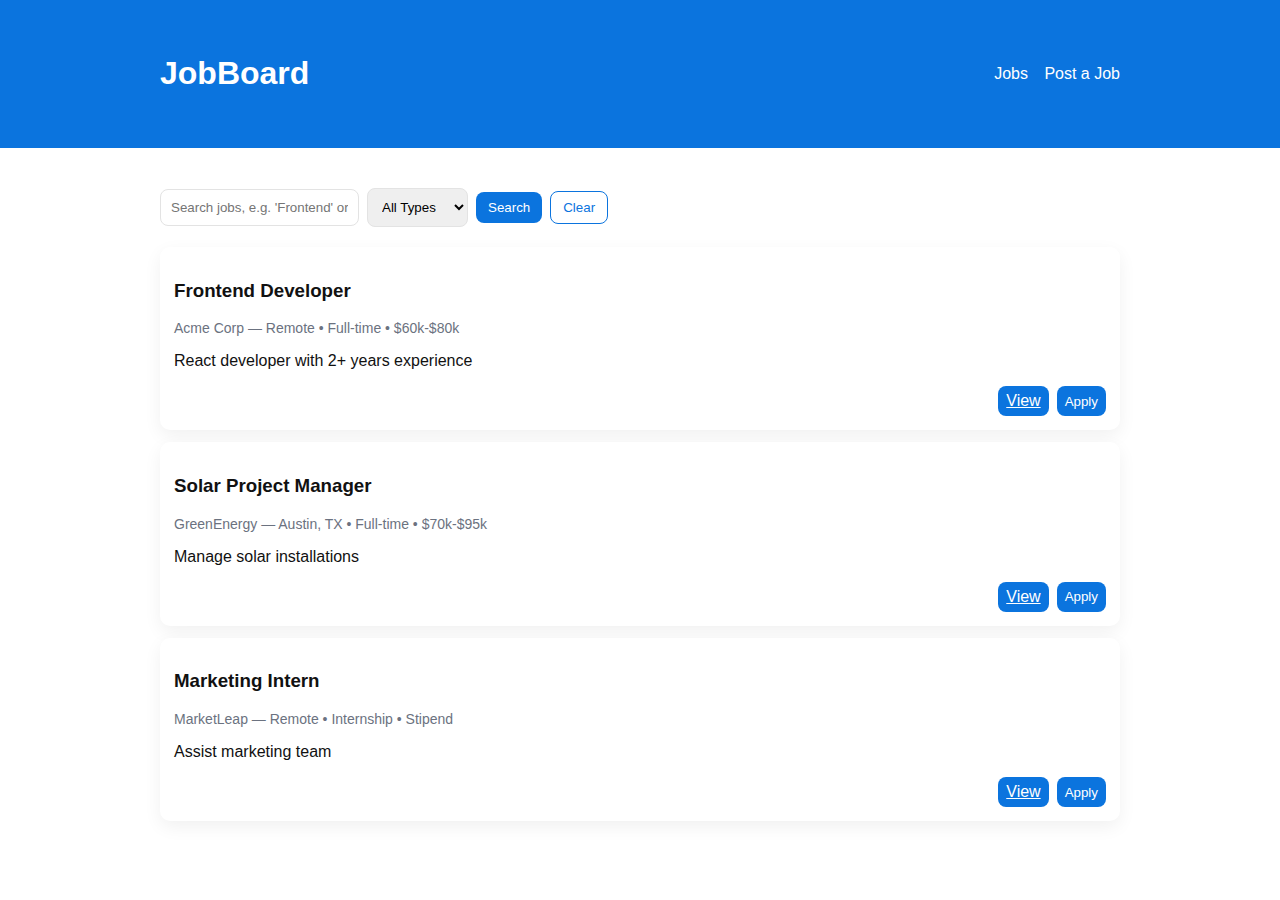
<file: Green Solar/job-board/index.html>
<!doctype html>
<html lang="en">
<head>
  <meta charset="utf-8" />
  <meta name="viewport" content="width=device-width,initial-scale=1" />
  <title>JobBoard - Find Jobs</title>
  <link rel="stylesheet" href="assets/css/style.css" />
</head>
<body>
  <header class="jb-header">
    <div class="container jb-row">
      <h1>JobBoard</h1>
      <nav>
        <a href="index.html">Jobs</a>
        <a href="post-job.html">Post a Job</a>
      </nav>
    </div>
  </header>

  <main class="container jb-main">
    <section class="searchbar">
      <input id="q" placeholder="Search jobs, e.g. 'Frontend' or 'Marketing'">
      <select id="type">
        <option value="">All Types</option>
        <option>Full-time</option>
        <option>Part-time</option>
        <option>Contract</option>
        <option>Internship</option>
      </select>
      <button id="searchBtn" class="btn">Search</button>
      <button id="clearBtn" class="btn ghost">Clear</button>
    </section>

    <section class="jobs-list" id="jobsList">
      <!-- jobs injected here -->
    </section>

    <template id="job-card">
      <article class="job-card">
        <h3 class="title"></h3>
        <div class="meta"></div>
        <p class="desc"></p>
        <div class="job-actions">
          <a class="view-link btn small" href="#">View</a>
          <button class="applyBtn btn small">Apply</button>
        </div>
      </article>
    </template>
  </main>

  <div id="applyModal" class="modal" aria-hidden="true">
    <div class="modal-content">
      <button class="close" id="closeApply">×</button>
      <h3>Apply for Job</h3>
      <form id="applyForm">
        <label>Name<input required id="app_name"></label>
        <label>Email<input required id="app_email" type="email"></label>
        <label>Message<textarea id="app_msg" rows="4"></textarea></label>
        <button class="btn" type="submit">Submit Application</button>
      </form>
      <p id="applyMsg" class="muted"></p>
    </div>
  </div>

  <script src="assets/js/jobs.js"></script>
</body>
</html>
</file>
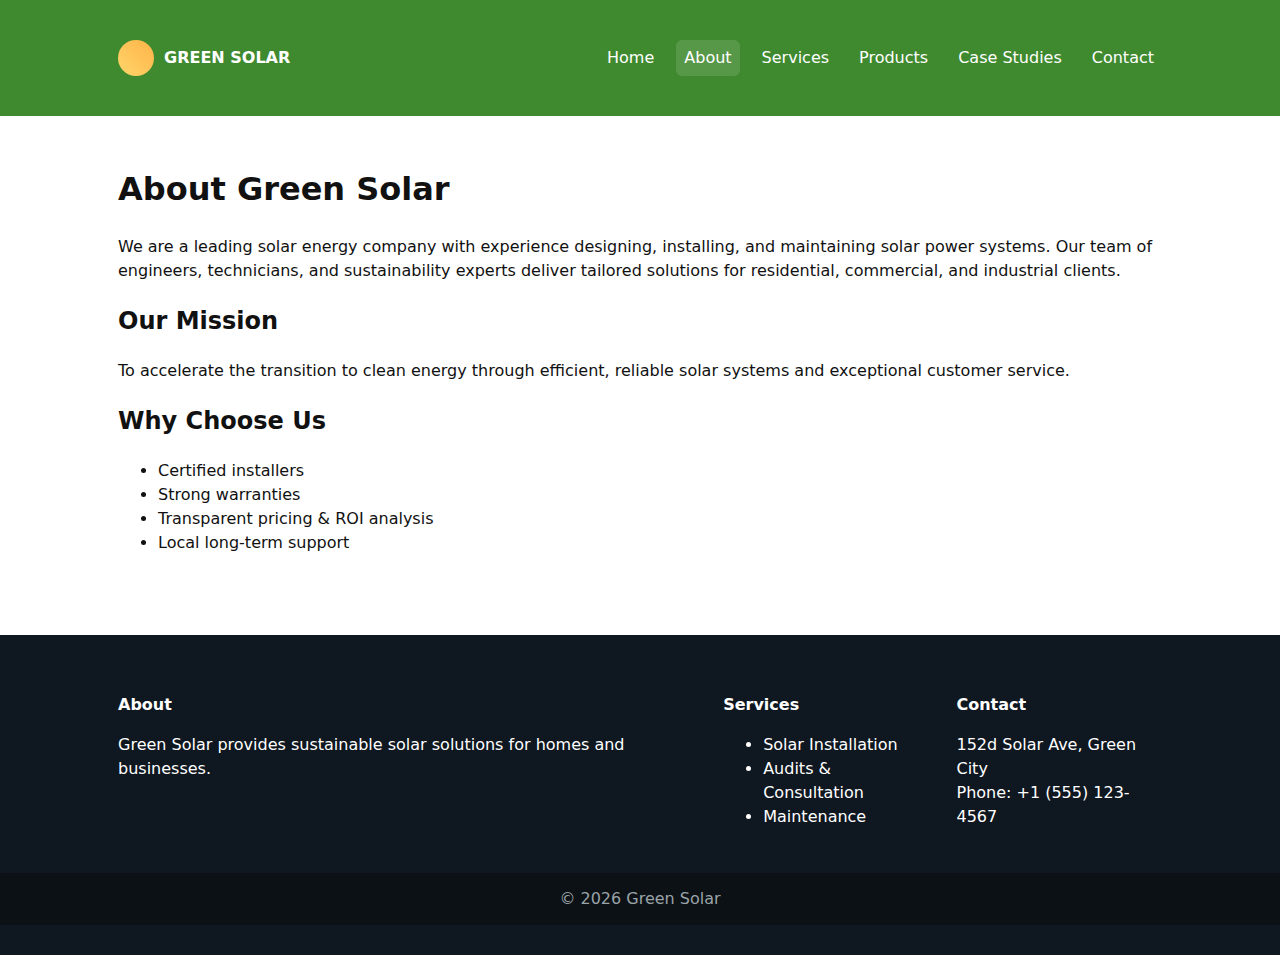
<file: Green Solar/About.html>
<!doctype html>
<html lang="en">
<head>
  <meta charset="utf-8" />
  <meta name="viewport" content="width=device-width,initial-scale=1" />
  <title>About - Green Solar</title>
  <link rel="stylesheet" href="style.css" />
</head>
<body>
  <!-- reuse header -->
  <header class="site-header">
    <div class="container header-inner">
      <div class="logo">
        <div class="sun"></div><span>GREEN SOLAR</span>
      </div>
      <nav class="main-nav" id="mainNav">
        <a href="index.html">Home</a>
        <a href="about.html" class="active">About</a>
        <a href="services.html">Services</a>
        <a href="products.html">Products</a>
        <a href="case-studies.html">Case Studies</a>
        <a href="contact.html">Contact</a>
      </nav>
      <button class="nav-toggle" id="navToggle2">☰</button>
    </div>
  </header>

  <main class="container">
    <h1>About Green Solar</h1>
    <p>We are a leading solar energy company with experience designing, installing, and maintaining solar power systems. Our team of engineers, technicians, and sustainability experts deliver tailored solutions for residential, commercial, and industrial clients.</p>

    <section>
      <h2>Our Mission</h2>
      <p>To accelerate the transition to clean energy through efficient, reliable solar systems and exceptional customer service.</p>
    </section>

    <section>
      <h2>Why Choose Us</h2>
      <ul>
        <li>Certified installers</li>
        <li>Strong warranties</li>
        <li>Transparent pricing & ROI analysis</li>
        <li>Local long-term support</li>
      </ul>
    </section>
  </main>

  <footer class="site-footer">
    <div class="container footer-inner">
      <div>
        <h4>About</h4>
        <p>Green Solar provides sustainable solar solutions for homes and businesses.</p>
      </div>
      <div>
        <h4>Services</h4>
        <ul>
          <li><a href="services.html">Solar Installation</a></li>
          <li><a href="services.html">Audits & Consultation</a></li>
          <li><a href="services.html">Maintenance</a></li>
        </ul>
      </div>
      <div>
        <h4>Contact</h4>
        <p>152d Solar Ave, Green City<br/>Phone: +1 (555) 123-4567</p>
      </div>
    </div>
    <div class="copyright">© <span id="year2"></span> Green Solar</div>
  </footer>

  <script src="main.js"></script>
</body>
</html>
</file>
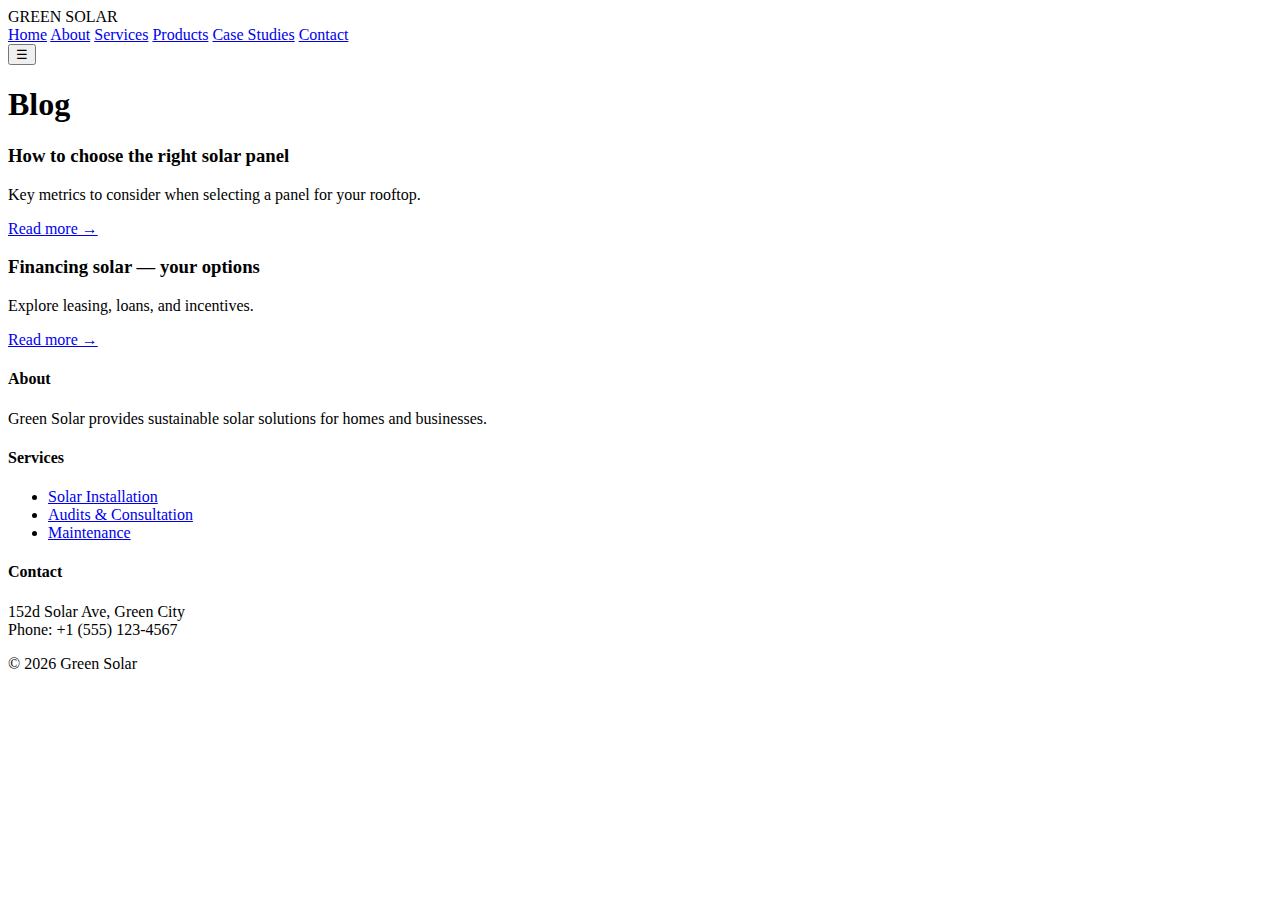
<file: Green Solar/blog.html>
<!doctype html>
<html lang="en">
<head>
  <meta charset="utf-8" />
  <meta name="viewport" content="width=device-width,initial-scale=1" />
  <title>Blog - Green Solar</title>
  <link rel="stylesheet"style.css" />
</head>
<body>
  <header class="site-header">
    <div class="container header-inner">
      <div class="logo"><div class="sun"></div><span>GREEN SOLAR</span></div>
      <nav class="main-nav">
        <a href="index.html">Home</a>
        <a href="about.html">About</a>
        <a href="services.html">Services</a>
        <a href="products.html">Products</a>
        <a href="case-studies.html">Case Studies</a>
        <a href="contact.html">Contact</a>
      </nav>
      <button class="nav-toggle">☰</button>
    </div>
  </header>

  <main class="container">
    <h1>Blog</h1>
    <article class="post-preview">
      <h3>How to choose the right solar panel</h3>
      <p>Key metrics to consider when selecting a panel for your rooftop.</p>
      <a href="#">Read more →</a>
    </article>

    <article class="post-preview">
      <h3>Financing solar — your options</h3>
      <p>Explore leasing, loans, and incentives.</p>
      <a href="#">Read more →</a>
    </article>
  </main>

  <footer class="site-footer">
    <div class="container footer-inner">
      <div>
        <h4>About</h4>
        <p>Green Solar provides sustainable solar solutions for homes and businesses.</p>
      </div>
      <div>
        <h4>Services</h4>
        <ul>
          <li><a href="services.html">Solar Installation</a></li>
          <li><a href="services.html">Audits & Consultation</a></li>
          <li><a href="services.html">Maintenance</a></li>
        </ul>
      </div>
      <div>
        <h4>Contact</h4>
        <p>152d Solar Ave, Green City<br/>Phone: +1 (555) 123-4567</p>
      </div>
    </div>
    <div class="copyright">© <span id="year8"></span> Green Solar</div>
  </footer>

  <script src="main.js"></script>
</body>
</html>
</file>
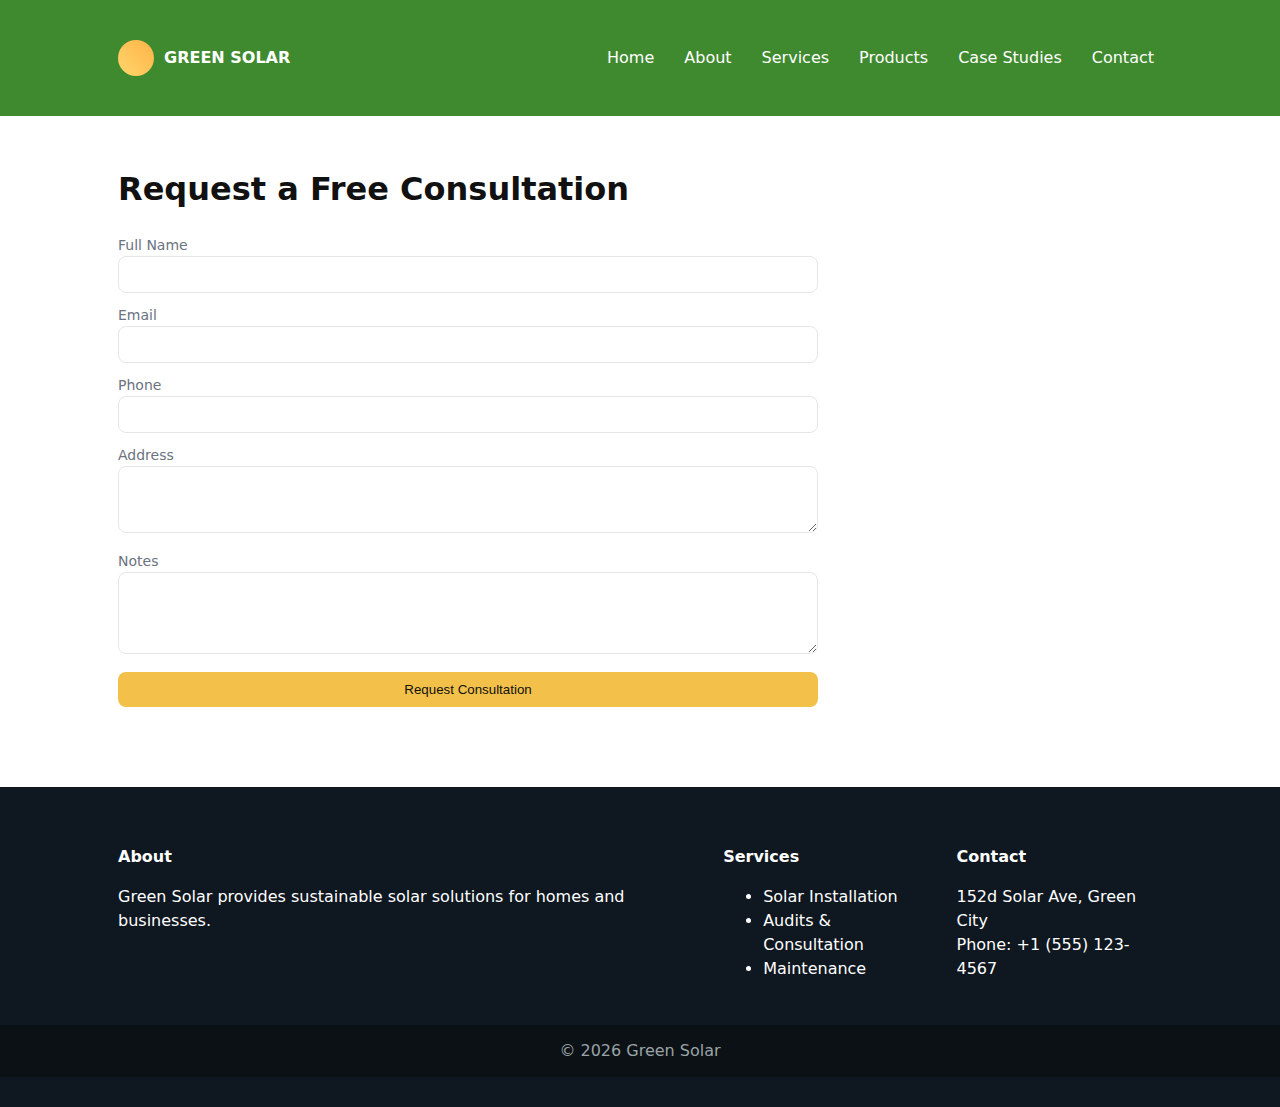
<file: Green Solar/consultation.html>
<!doctype html>
<html lang="en">
<head>
  <meta charset="utf-8" />
  <meta name="viewport" content="width=device-width,initial-scale=1" />
  <title>Free Consultation - Green Solar</title>
  <link rel="stylesheet" href="style.css" />
</head>
<body>
  <header class="site-header">
    <div class="container header-inner">
      <div class="logo"><div class="sun"></div><span>GREEN SOLAR</span></div>
      <nav class="main-nav">
        <a href="index.html">Home</a>
        <a href="about.html">About</a>
        <a href="services.html">Services</a>
        <a href="products.html">Products</a>
        <a href="case-studies.html">Case Studies</a>
        <a href="contact.html">Contact</a>
      </nav>
      <button class="nav-toggle">☰</button>
    </div>
  </header>

  <main class="container">
    <h1>Request a Free Consultation</h1>
    <form id="consultForm" class="contact-form">
      <label>Full Name<input type="text" id="c_name" required></label>
      <label>Email<input type="email" id="c_email" required></label>
      <label>Phone<input type="tel" id="c_phone"></label>
      <label>Address<textarea id="c_address" rows="3"></textarea></label>
      <label>Notes<textarea id="c_notes" rows="4"></textarea></label>
      <button class="btn" type="submit">Request Consultation</button>
    </form>
    <p id="consultMsg" class="muted"></p>
  </main>

  <footer class="site-footer">
    <div class="container footer-inner">
      <div>
        <h4>About</h4>
        <p>Green Solar provides sustainable solar solutions for homes and businesses.</p>
      </div>
      <div>
        <h4>Services</h4>
        <ul>
          <li><a href="services.html">Solar Installation</a></li>
          <li><a href="services.html">Audits & Consultation</a></li>
          <li><a href="services.html">Maintenance</a></li>
        </ul>
      </div>
      <div>
        <h4>Contact</h4>
        <p>152d Solar Ave, Green City<br/>Phone: +1 (555) 123-4567</p>
      </div>
    </div>
    <div class="copyright">© <span id="year10"></span> Green Solar</div>
  </footer>

  <script src="main.js"></script>
</body>
</html>
</file>
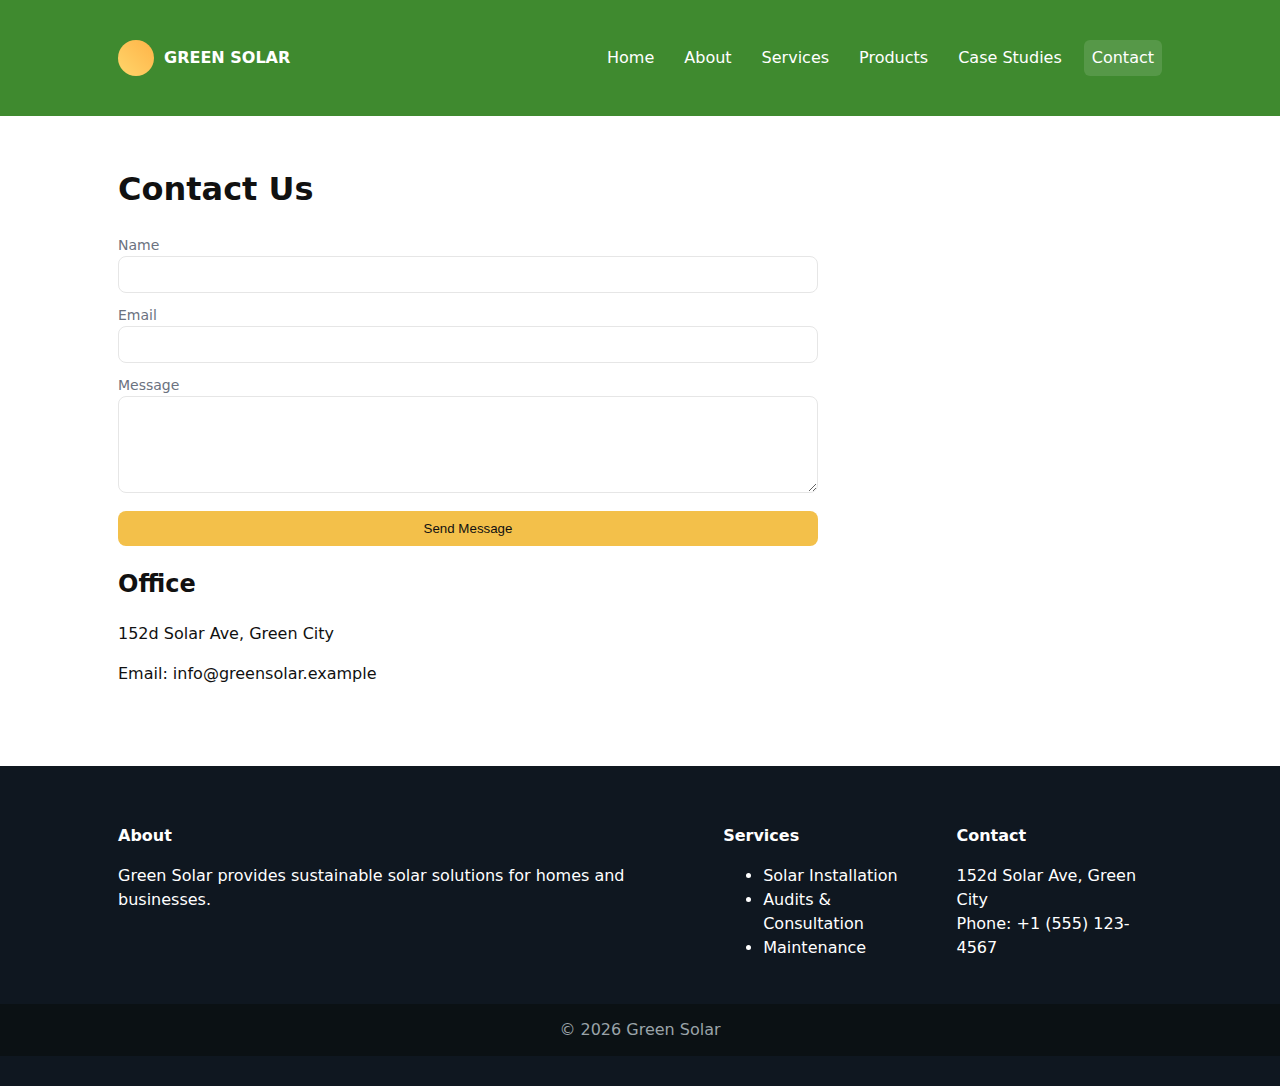
<file: Green Solar/contact.html>
<!doctype html>
<html lang="en">
<head>
  <meta charset="utf-8" />
  <meta name="viewport" content="width=device-width,initial-scale=1" />
  <title>Contact - Green Solar</title>
  <link rel="stylesheet" href="style.css" />
</head>
<body>
  <header class="site-header">
    <div class="container header-inner">
      <div class="logo"><div class="sun"></div><span>GREEN SOLAR</span></div>
      <nav class="main-nav">
        <a href="index.html">Home</a>
        <a href="about.html">About</a>
        <a href="services.html">Services</a>
        <a href="products.html">Products</a>
        <a href="case-studies.html">Case Studies</a>
        <a href="contact.html" class="active">Contact</a>
      </nav>
      <button class="nav-toggle">☰</button>
    </div>
  </header>

  <main class="container">
    <h1>Contact Us</h1>
    <form id="contactForm" class="contact-form">
      <label>Name<input type="text" id="name" required></label>
      <label>Email<input type="email" id="email" required></label>
      <label>Message<textarea id="message" rows="5" required></textarea></label>
      <button class="btn" type="submit">Send Message</button>
    </form>

    <section>
      <h2>Office</h2>
      <p>152d Solar Ave, Green City</p>
      <p>Email: info@greensolar.example</p>
    </section>
  </main>

  <footer class="site-footer">
    <div class="container footer-inner">
      <div>
        <h4>About</h4>
        <p>Green Solar provides sustainable solar solutions for homes and businesses.</p>
      </div>
      <div>
        <h4>Services</h4>
        <ul>
          <li><a href="services.html">Solar Installation</a></li>
          <li><a href="services.html">Audits & Consultation</a></li>
          <li><a href="services.html">Maintenance</a></li>
        </ul>
      </div>
      <div>
        <h4>Contact</h4>
        <p>152d Solar Ave, Green City<br/>Phone: +1 (555) 123-4567</p>
      </div>
    </div>
    <div class="copyright">© <span id="year9"></span> Green Solar</div>
  </footer>

  <script src="main.js"></script>
</body>
</html>
</file>
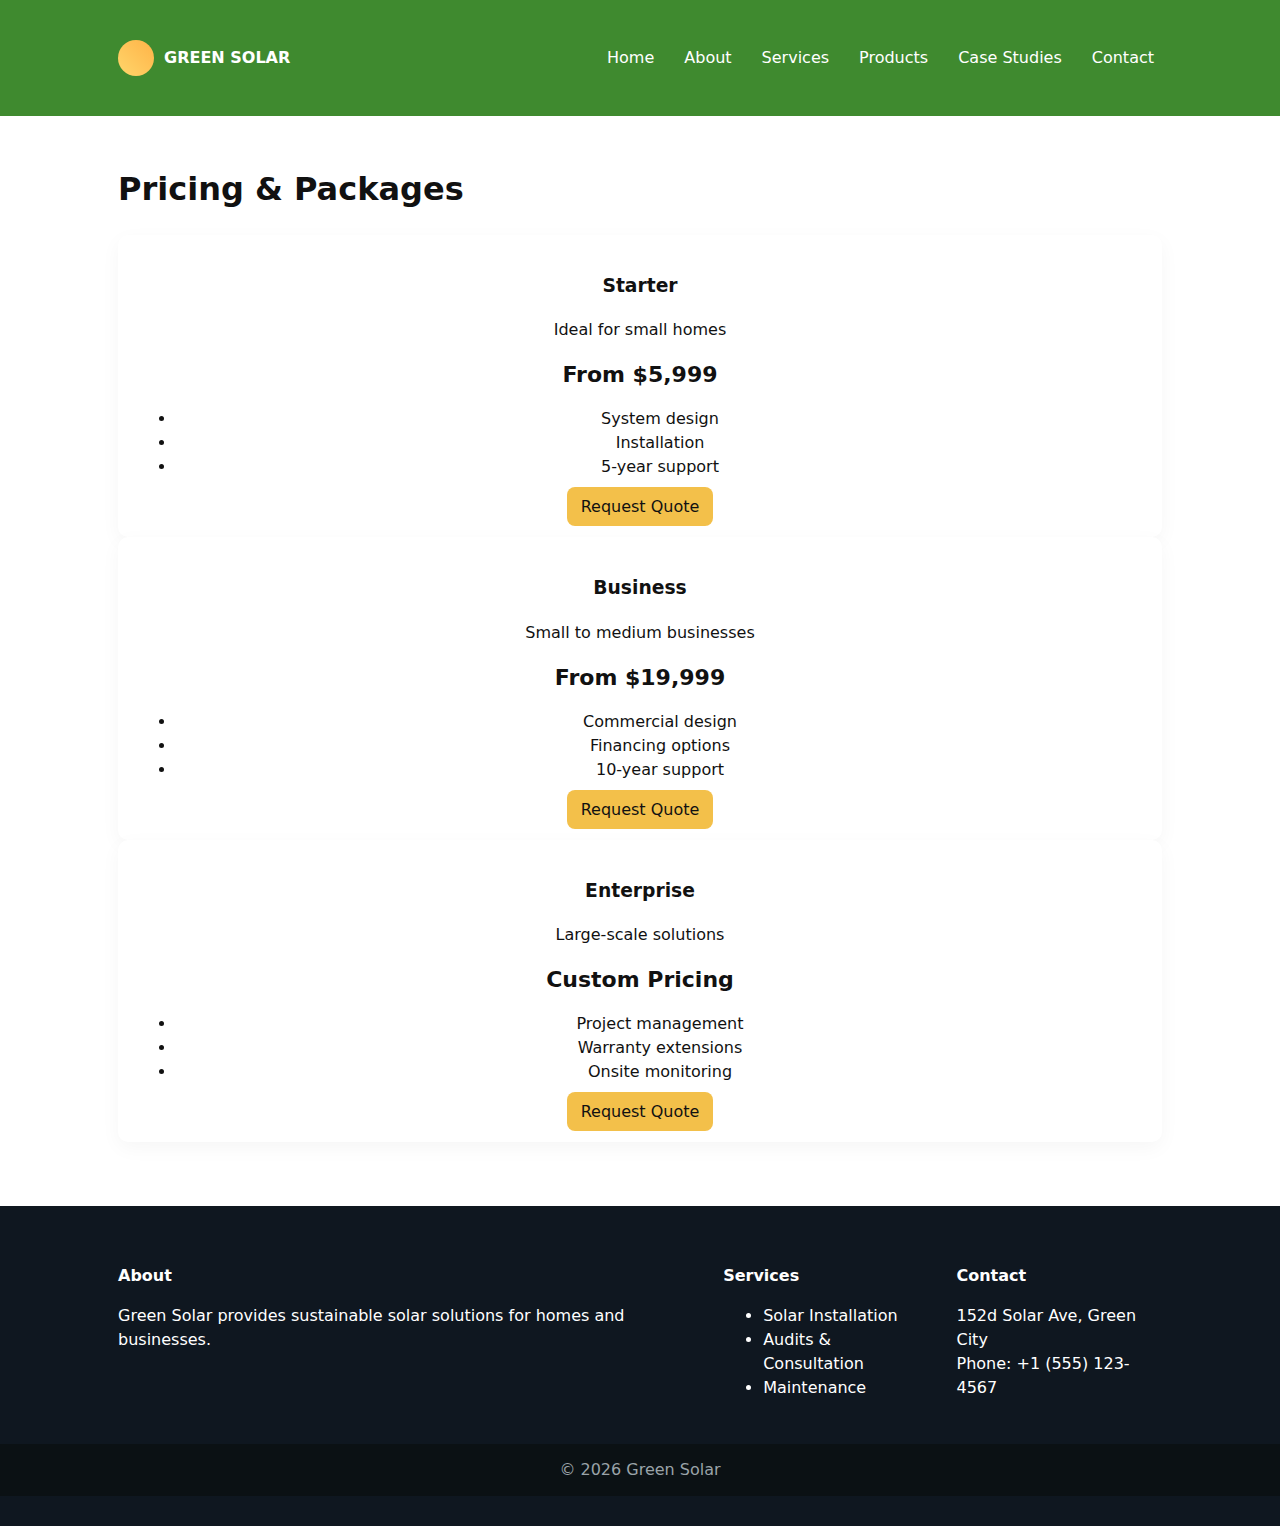
<file: Green Solar/pricing.html>
<!doctype html>
<html lang="en">
<head>
  <meta charset="utf-8" />
  <meta name="viewport" content="width=device-width,initial-scale=1" />
  <title>Pricing - Green Solar</title>
  <link rel="stylesheet" href="style.css" />
</head>
<body>
  <header class="site-header">
    <div class="container header-inner">
      <div class="logo"><div class="sun"></div><span>GREEN SOLAR</span></div>
      <nav class="main-nav">
        <a href="index.html">Home</a>
        <a href="about.html">About</a>
        <a href="services.html">Services</a>
        <a href="products.html">Products</a>
        <a href="case-studies.html">Case Studies</a>
        <a href="contact.html">Contact</a>
      </nav>
      <button class="nav-toggle">☰</button>
    </div>
  </header>

  <main class="container">
    <h1>Pricing & Packages</h1>
    <div class="pricing-grid">
      <div class="price-card">
        <h3>Starter</h3>
        <p>Ideal for small homes</p>
        <div class="price">From $5,999</div>
        <ul>
          <li>System design</li>
          <li>Installation</li>
          <li>5-year support</li>
        </ul>
        <a class="btn" href="consultation.html">Request Quote</a>
      </div>
      <div class="price-card">
        <h3>Business</h3>
        <p>Small to medium businesses</p>
        <div class="price">From $19,999</div>
        <ul>
          <li>Commercial design</li>
          <li>Financing options</li>
          <li>10-year support</li>
        </ul>
        <a class="btn" href="consultation.html">Request Quote</a>
      </div>
      <div class="price-card">
        <h3>Enterprise</h3>
        <p>Large-scale solutions</p>
        <div class="price">Custom Pricing</div>
        <ul>
          <li>Project management</li>
          <li>Warranty extensions</li>
          <li>Onsite monitoring</li>
        </ul>
        <a class="btn" href="consultation.html">Request Quote</a>
      </div>
    </div>
  </main>

  <footer class="site-footer">
    <div class="container footer-inner">
      <div>
        <h4>About</h4>
        <p>Green Solar provides sustainable solar solutions for homes and businesses.</p>
      </div>
      <div>
        <h4>Services</h4>
        <ul>
          <li><a href="services.html">Solar Installation</a></li>
          <li><a href="services.html">Audits & Consultation</a></li>
          <li><a href="services.html">Maintenance</a></li>
        </ul>
      </div>
      <div>
        <h4>Contact</h4>
        <p>152d Solar Ave, Green City<br/>Phone: +1 (555) 123-4567</p>
      </div>
    </div>
    <div class="copyright">© <span id="year6"></span> Green Solar</div>
  </footer>

  <script src="main.js"></script>
</body>
</html>
</file>
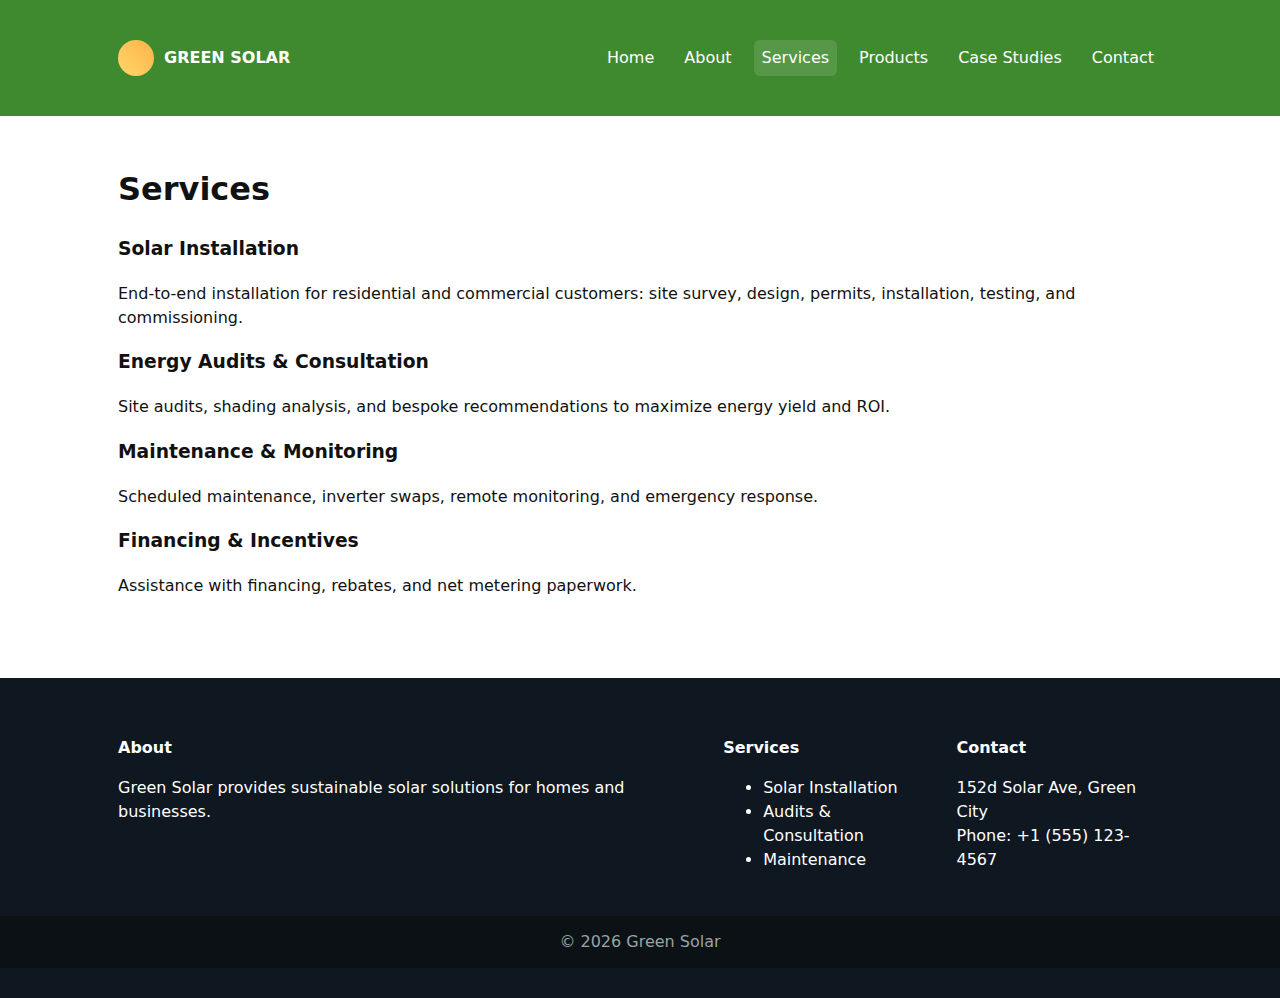
<file: Green Solar/services.html>
<!doctype html>
<html lang="en">
<head>
  <meta charset="utf-8" />
  <meta name="viewport" content="width=device-width,initial-scale=1" />
  <title>Services - Green Solar</title>
  <link rel="stylesheet" href="style.css" />
</head>
<body>
  <!-- header reuse -->
  <header class="site-header">
    <div class="container header-inner">
      <div class="logo"><div class="sun"></div><span>GREEN SOLAR</span></div>
      <nav class="main-nav" id="mainNav3">
        <a href="index.html">Home</a>
        <a href="about.html">About</a>
        <a href="services.html" class="active">Services</a>
        <a href="products.html">Products</a>
        <a href="case-studies.html">Case Studies</a>
        <a href="contact.html">Contact</a>
      </nav>
      <button class="nav-toggle" id="navToggle3">☰</button>
    </div>
  </header>

  <main class="container">
    <h1>Services</h1>
    <section class="service-list">
      <article>
        <h3>Solar Installation</h3>
        <p>End-to-end installation for residential and commercial customers: site survey, design, permits, installation, testing, and commissioning.</p>
      </article>
      <article>
        <h3>Energy Audits & Consultation</h3>
        <p>Site audits, shading analysis, and bespoke recommendations to maximize energy yield and ROI.</p>
      </article>
      <article>
        <h3>Maintenance & Monitoring</h3>
        <p>Scheduled maintenance, inverter swaps, remote monitoring, and emergency response.</p>
      </article>
      <article>
        <h3>Financing & Incentives</h3>
        <p>Assistance with financing, rebates, and net metering paperwork.</p>
      </article>
    </section>
  </main>

  <footer class="site-footer">
    <div class="container footer-inner">
      <div>
        <h4>About</h4>
        <p>Green Solar provides sustainable solar solutions for homes and businesses.</p>
      </div>
      <div>
        <h4>Services</h4>
        <ul>
          <li><a href="services.html">Solar Installation</a></li>
          <li><a href="services.html">Audits & Consultation</a></li>
          <li><a href="services.html">Maintenance</a></li>
        </ul>
      </div>
      <div>
        <h4>Contact</h4>
        <p>152d Solar Ave, Green City<br/>Phone: +1 (555) 123-4567</p>
      </div>
    </div>
    <div class="copyright">© <span id="year3"></span> Green Solar</div>
  </footer>

  <script src="main.js"></script>
</body>
</html>
</file>
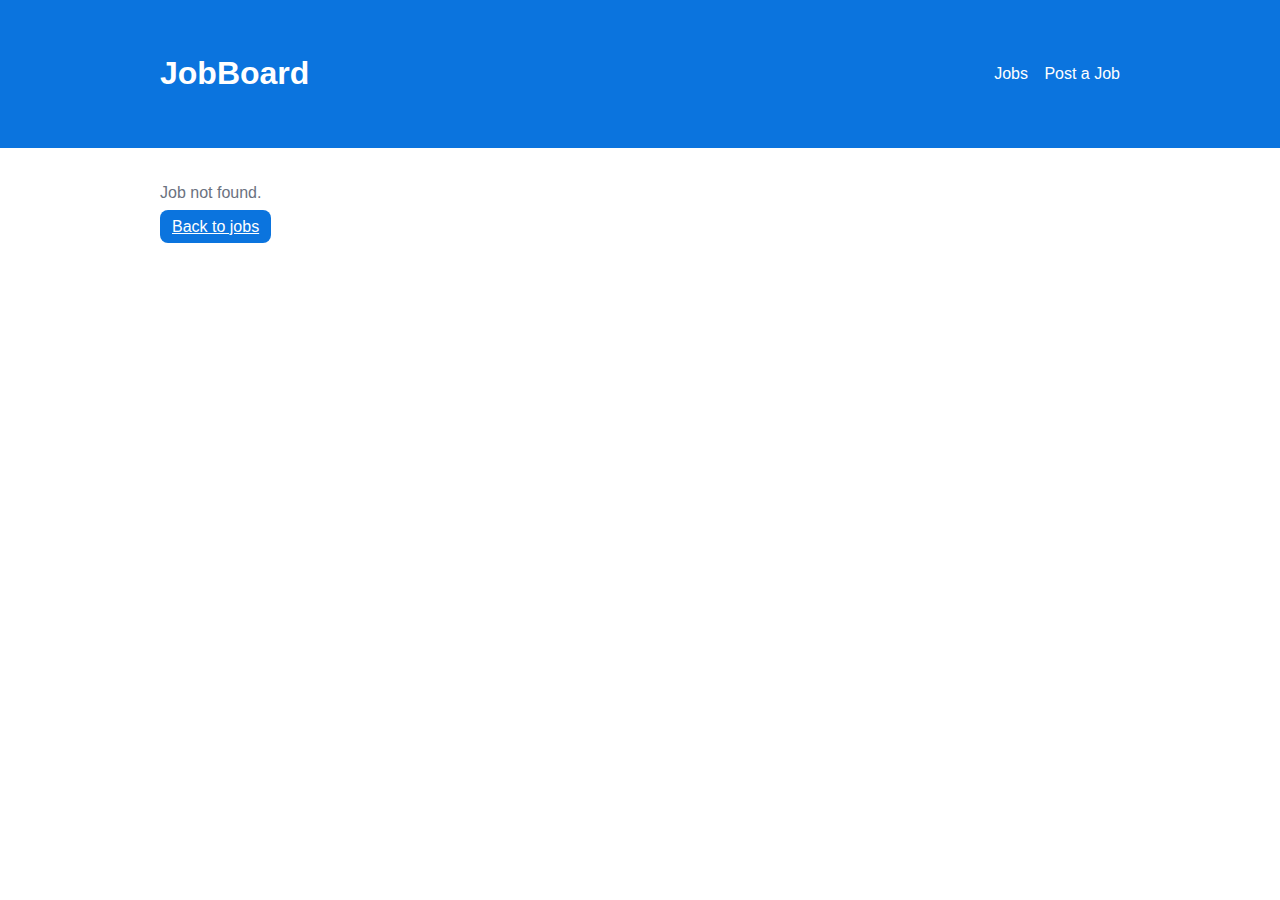
<file: Green Solar/job-board/job-details.html>
<!doctype html>
<html lang="en">
<head>
  <meta charset="utf-8" />
  <meta name="viewport" content="width=device-width,initial-scale=1" />
  <title>Job Details - JobBoard</title>
  <link rel="stylesheet" href="assets/css/style.css" />
</head>
<body>
  <header class="jb-header">
    <div class="container jb-row">
      <h1>JobBoard</h1>
      <nav>
        <a href="index.html">Jobs</a>
        <a href="post-job.html">Post a Job</a>
      </nav>
    </div>
  </header>

  <main class="container" id="jobDetailsContainer">
    <!-- job details injected by JS -->
  </main>

  <script src="assets/js/jobs.js"></script>
</body>
</html>
</file>
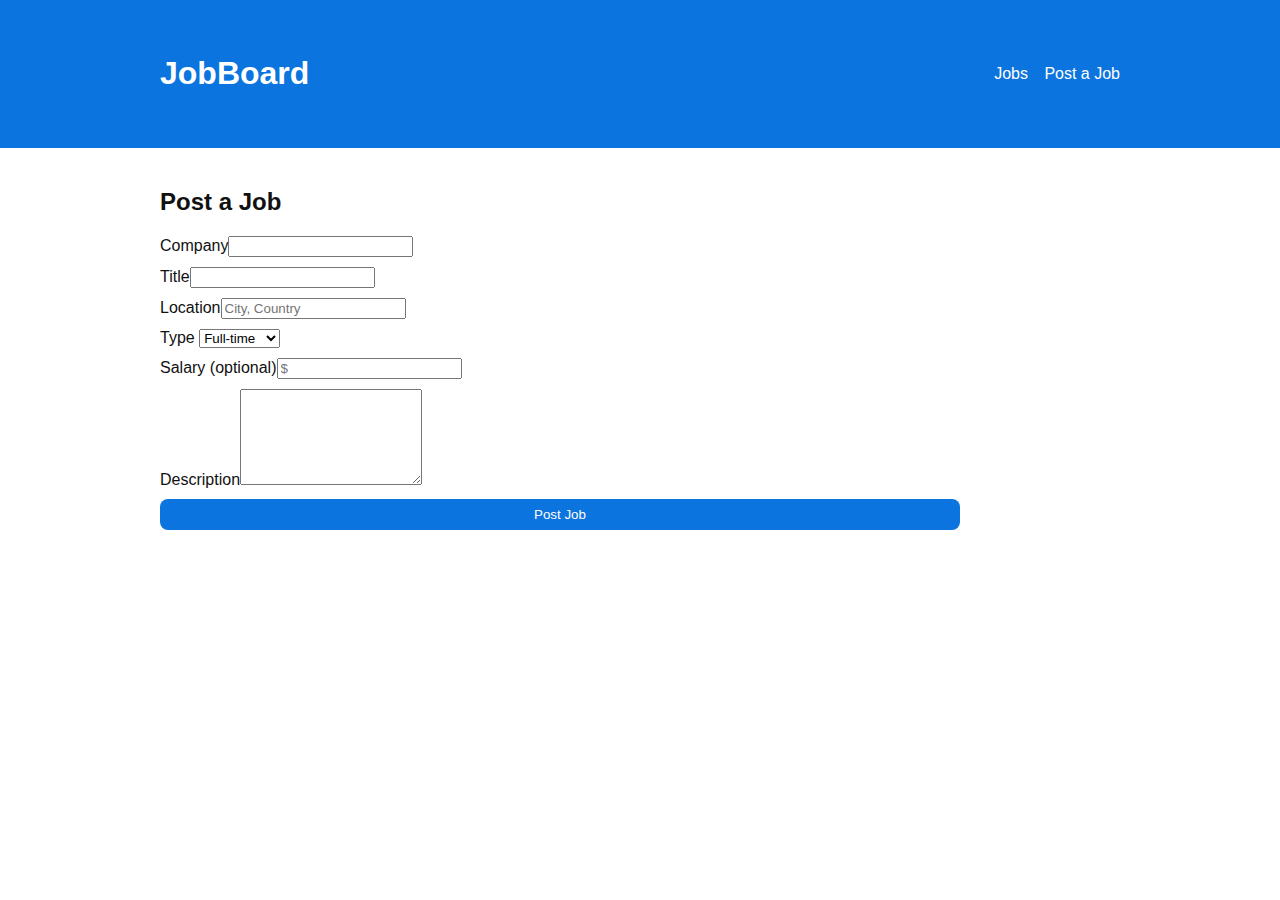
<file: Green Solar/job-board/post-job.html>
<!doctype html>
<html lang="en">
<head>
  <meta charset="utf-8" />
  <meta name="viewport" content="width=device-width,initial-scale=1" />
  <title>Post a Job - JobBoard</title>
  <link rel="stylesheet" href="assets/css/style.css" />
</head>
<body>
  <header class="jb-header">
    <div class="container jb-row">
      <h1>JobBoard</h1>
      <nav>
        <a href="index.html">Jobs</a>
        <a href="post-job.html">Post a Job</a>
      </nav>
    </div>
  </header>

  <main class="container">
    <h2>Post a Job</h2>
    <form id="postForm" class="post-job-form">
      <label>Company<input id="company" required></label>
      <label>Title<input id="title" required></label>
      <label>Location<input id="location" placeholder="City, Country"></label>
      <label>Type
        <select id="jobType">
          <option>Full-time</option>
          <option>Part-time</option>
          <option>Contract</option>
          <option>Internship</option>
        </select>
      </label>
      <label>Salary (optional)<input id="salary" placeholder="$"></label>
      <label>Description<textarea id="description" rows="6" required></textarea></label>
      <button class="btn" type="submit">Post Job</button>
      <p id="postMsg" class="muted"></p>
    </form>
  </main>

  <script src="assets/js/jobs.js"></script>
</body>
</html>
</file>
<file: Green Solar/job-board/assets/css/style.css>
:root{--primary:#0b74de;--muted:#6b7280;--max:1000px}
*{box-sizing:border-box}
body{font-family:Inter, Arial, sans-serif;margin:0;color:#111}
.container{max-width:var(--max);margin:0 auto;padding:20px}
.jb-header{background:var(--primary);color:#fff;padding:14px}
.jb-row{display:flex;align-items:center;justify-content:space-between}
.jb-row nav a{color:#fff;margin-left:12px;text-decoration:none}
.searchbar{display:flex;gap:8px;align-items:center;margin:20px 0}
.searchbar input, .searchbar select{padding:10px;border-radius:8px;border:1px solid #e3e3e3}
.jobs-list{display:grid;gap:12px}
.job-card{background:#fff;padding:14px;border-radius:10px;box-shadow:0 6px 18px rgba(0,0,0,0.06)}
.job-card .meta{color:var(--muted);font-size:14px;margin-bottom:8px}
.btn{background:var(--primary);color:#fff;padding:8px 12px;border:none;border-radius:8px;cursor:pointer}
.btn.ghost{background:transparent;color:var(--primary);border:1px solid var(--primary)}
.btn.small{padding:6px 8px}
.job-actions{display:flex;gap:8px;justify-content:flex-end}
.post-job-form{max-width:800px;display:grid;gap:10px}
.post-job-form label{display:block}
.modal{position:fixed;inset:0;background:rgba(0,0,0,0.5);display:none;align-items:center;justify-content:center}
.modal .modal-content{background:#fff;padding:20px;border-radius:10px;max-width:500px;width:90%;position:relative}
.modal .close{position:absolute;right:12px;top:8px;background:transparent;border:0;font-size:20px}
.muted{color:var(--muted)}
@media(max-width:700px){
  .searchbar{flex-direction:column;align-items:stretch}
}
</file>
<file: Green Solar/style.css>
:root{
  --green:#3f8a2f;
  --dark:#0f1720;
  --muted:#6b7280;
  --accent:#f3c04a;
  --max-width:1100px;
  --radius:12px;
  --gap:20px;
}
*{box-sizing:border-box}
body{
  font-family:Inter, system-ui, Arial, sans-serif;
  margin:0;color:#111;background:#fff;line-height:1.5;
}
.container{max-width:var(--max-width);margin:0 auto;padding:28px;}
.header-inner{display:flex;align-items:center;justify-content:space-between;gap:16px}
.site-header{background:var(--green);color:#fff;padding:12px 0;position:sticky;top:0;z-index:40}
.logo{display:flex;align-items:center;gap:10px;font-weight:700}
.logo .sun{width:36px;height:36px;background:linear-gradient(45deg,#ffd66b,#ffb347);border-radius:50%}
.main-nav{display:flex;align-items:center;gap:14px}
.main-nav a{color:#fff;text-decoration:none;padding:6px 8px;border-radius:6px}
.main-nav a.active{background:rgba(255,255,255,0.12)}
.btn{background:var(--accent);color:#111;padding:10px 14px;border-radius:8px;text-decoration:none;border:none;cursor:pointer}
.btn.ghost{background:transparent;color:#fff;border:1px solid rgba(255,255,255,0.25)}
.btn.small{padding:6px 10px}
.nav-toggle{display:none;background:transparent;border:0;color:#fff;font-size:22px}

/* Hero */
.hero{background:linear-gradient(180deg,#e9f7e9,transparent);padding:50px 0}
.hero-inner{display:flex;align-items:center;gap:30px;justify-content:space-between}
.hero-text{flex:1}
.hero-text h1{font-size:40px;margin:0 0 10px;color:var(--dark)}
.hero-text p{color:var(--muted);margin-bottom:18px}
.hero-image img{max-width:420px;border-radius:12px;box-shadow:0 8px 24px rgba(0,0,0,0.12)}

/* Features */
.features{display:flex;gap:18px;margin:36px 0;justify-content:space-between}
.feature{text-align:center;flex:1;padding:18px;background:#fff;border-radius:10px;box-shadow:0 6px 18px rgba(0,0,0,0.04)}
.feature img{height:48px;margin-bottom:10px}

/* Products */
.products h2{margin-bottom:12px}
.product-grid{display:grid;grid-template-columns:repeat(auto-fit,minmax(220px,1fr));gap:16px}
.product-card{background:#fff;border-radius:12px;padding:12px;box-shadow:0 6px 20px rgba(0,0,0,0.04)}
.product-card img{width:100%;height:140px;object-fit:cover;border-radius:8px}

/* Case studies */
.case-grid{display:grid;grid-template-columns:repeat(auto-fit,minmax(240px,1fr));gap:16px;margin-bottom:24px}
.case-grid article img{width:100%;height:140px;object-fit:cover;border-radius:8px}

/* CTA */
.cta-quote{background:var(--green);color:#fff;padding:24px;border-radius:10px;text-align:center;margin:28px 0}

/* Footer */
.site-footer{background:#0f1720;color:#fff;padding:30px 0;margin-top:36px}
.footer-inner{display:flex;gap:30px;justify-content:space-between}
.site-footer h4{margin:0 0 10px}
.site-footer a{color:#fff;text-decoration:none}
.copyright{text-align:center;padding:14px 0;background:#0b1114;color:#9aa3a8}

/* Forms, grids */
.contact-form{display:grid;gap:12px;max-width:700px}
.contact-form label{display:block;font-size:14px;color:var(--muted)}
.contact-form input, .contact-form textarea{width:100%;padding:10px;border-radius:8px;border:1px solid #e6e6e6}

/* Team and pricing */
.team-grid{display:grid;grid-template-columns:repeat(auto-fit,minmax(200px,1fr));gap:16px}
.team-card{background:#fff;padding:12px;border-radius:10px;text-align:center}
.price-card{background:#fff;padding:18px;border-radius:10px;text-align:center;box-shadow:0 6px 20px rgba(0,0,0,0.04)}
.price{font-size:22px;font-weight:700;margin:12px 0}

/* Responsive */
@media(max-width:900px){
  .hero-inner{flex-direction:column;text-align:center}
  .hero-image img{max-width:300px}
  .main-nav{display:none;position:absolute;left:0;right:0;top:64px;background:var(--green);flex-direction:column;padding:12px}
  .nav-toggle{display:block}
  .footer-inner{flex-direction:column;gap:16px}
}
.muted{color:var(--muted)}
</file>
